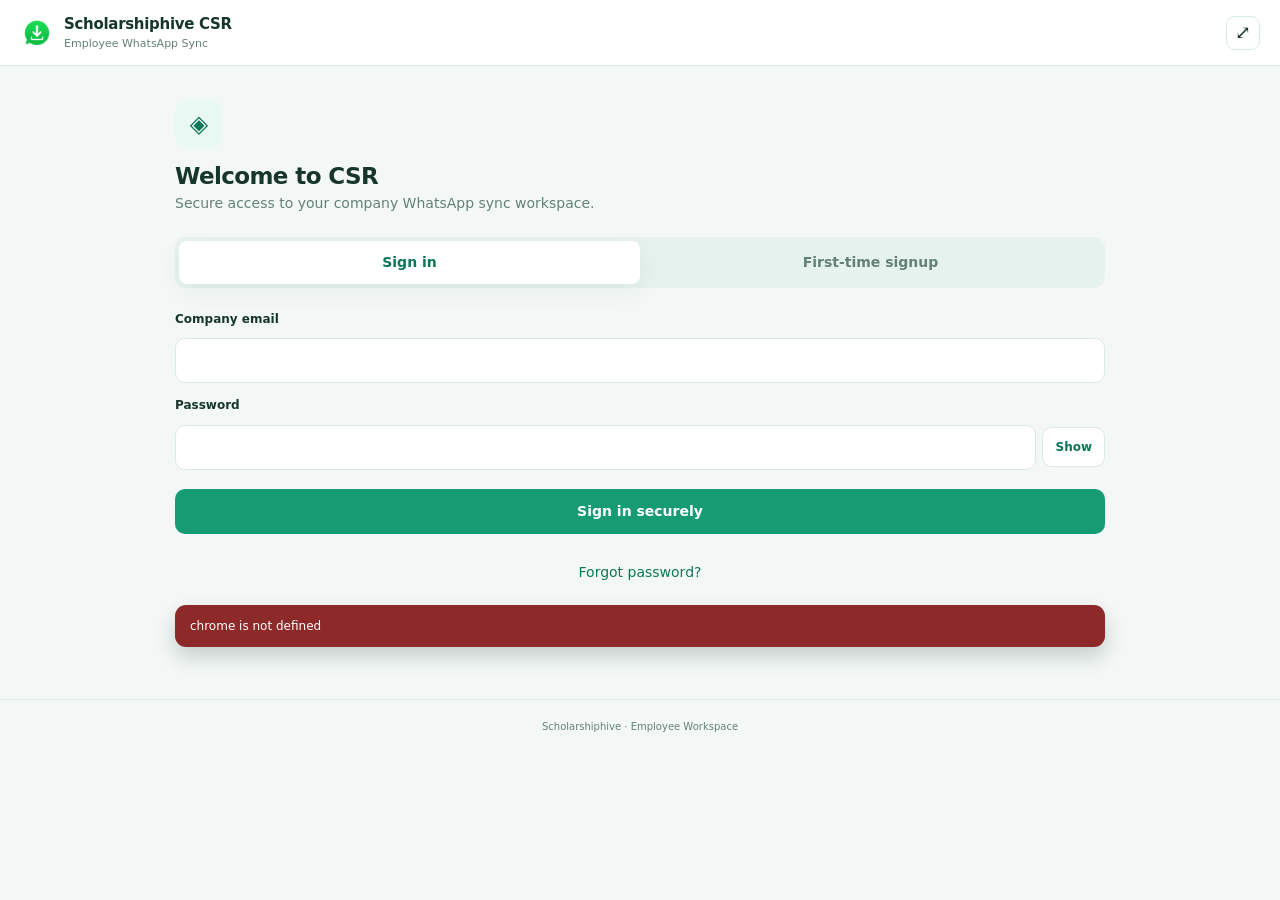
<file: extension/popup.html>
<!doctype html>
<html lang="en">
<head>
  <meta charset="utf-8"><meta name="viewport" content="width=device-width,initial-scale=1">
  <title>Scholarshiphive CSR — Employee</title>
  <link rel="stylesheet" href="ui.css">
</head>
<body>
  <header class="topbar">
    <div class="brand"><img src="icons/icon-48.png" alt="Scholarshiphive" width="34" height="34"><div><strong>Scholarshiphive CSR</strong><span>Employee WhatsApp Sync</span></div></div>
    <button id="fullpage" class="icon-btn" title="Open extension full page" aria-label="Open extension full page">⤢</button>
  </header>
  <main>
    <section id="auth" class="screen hidden">
      <div class="auth-heading"><div class="hero-icon">◈</div><h1>Welcome to CSR</h1><p class="muted">Secure access to your company WhatsApp sync workspace.</p></div>
      <div class="pill-tabs" role="tablist"><button id="mode-login" type="button" class="selected">Sign in</button><button id="mode-signup" type="button">First-time signup</button></div>
      <form id="login-form" class="stack">
        <label for="login-email">Company email</label><input id="login-email" type="email" autocomplete="username" required>
        <label for="login-password">Password</label><div class="pw-field"><input id="login-password" type="password" autocomplete="current-password" required><button type="button" id="login-eye" class="pw-eye" aria-label="Show password">Show</button></div>
        <button type="submit" class="primary">Sign in securely</button>
        <button type="button" id="forgot-link" class="subtle-btn">Forgot password?</button>
      </form>
      <form id="forgot-form" class="stack hidden">
        <label for="forgot-email">Company email</label><input id="forgot-email" type="email" autocomplete="username" required>
        <label for="forgot-password">New password (8+ characters)</label><div class="pw-field"><input id="forgot-password" type="password" minlength="8" autocomplete="new-password" required><button type="button" id="forgot-eye" class="pw-eye" aria-label="Show password">Show</button></div>
        <label for="forgot-confirm">Confirm new password</label><input id="forgot-confirm" type="password" minlength="8" autocomplete="new-password" required>
        <p class="hint">Your new password is submitted for admin approval. You can sign in with it only after an admin approves the change; your old password keeps working until then.</p>
        <button type="submit" class="primary">Request password change</button>
        <button type="button" id="forgot-back" class="subtle-btn">Back to sign in</button>
      </form>
      <form id="signup-form" class="stack hidden">
        <label for="sign-name">Full name</label><input id="sign-name" required minlength="2">
        <p class="hint">Your employee ID will be assigned automatically.</p>
        <label for="sign-email">Company email</label><input id="sign-email" type="email" required>
        <label for="sign-phone">Contact number (optional)</label><input id="sign-phone" placeholder="+92...">
        <label for="sign-wa">Company-authorized WhatsApp number</label><input id="sign-wa" required placeholder="+923001234567">
        <div class="two"><div><label for="sign-dept">Department</label><input id="sign-dept" value="Counseling"></div><div><label for="sign-designation">Designation</label><input id="sign-designation" value="Counselor"></div></div>
        <label for="sign-password">Create password (8+ characters)</label><div class="pw-field"><input id="sign-password" type="password" minlength="8" autocomplete="new-password" required><button type="button" id="sign-eye" class="pw-eye" aria-label="Show password">Show</button></div>
        <p class="hint">Company-authorized WhatsApp chats and accessible voice notes are synchronized periodically to the company workspace while Chrome and WhatsApp Web are available. Images/documents and call events are identified but their files/recordings are not saved. Confirmed unread chats are excluded. An admin must approve your registration.</p>
        <button type="submit" class="primary">Request account approval</button>
      </form>
    </section>
    <section id="workspace" class="screen hidden">
      <div class="identity"><div><h1 id="hello">My sync</h1><p id="identity-line" class="muted"></p></div><button id="logout" class="outline tiny" type="button">Log out</button></div>
      <h2>WhatsApp Sync</h2><p class="muted small">Your authorized conversations are saved securely to your company workspace.</p>
      <div class="metrics employee-metrics">
        <div class="metric"><span>Conversations</span><strong id="metric-chats">—</strong></div>
        <div class="metric"><span>Messages saved</span><strong id="metric-messages">—</strong></div>
        <div class="metric"><span>Unread excluded</span><strong id="metric-unread">—</strong></div>
      </div>
      <div class="card stack">
        <button id="sync-now" class="primary" type="button">Sync Chats</button>
        <button id="refresh-dashboard" class="outline" type="button">Refresh statistics</button>
        <p class="hint" id="sync-summary">Connect to WhatsApp Web in Chrome before synchronizing.</p>
      </div>
    </section>
    <div id="notice" class="notice hidden" role="status" aria-live="polite"></div>
  </main>
  <footer>Scholarshiphive · Employee Workspace</footer>
  <script src="ui.js" defer></script>
</body>
</html>
</file>
<file: extension/ui.css>
/* Continuation of the legacy emerald/soft-surface extension identity (WCE v1.8.25). */
:root{--green:#169b72;--green-dark:#0b7757;--tint:#e9f8f2;--surface:#fff;--bg:#f3f8f6;--ink:#16362c;--muted:#638177;--border:#dbeae4;--danger:#b13737;--shadow:0 8px 24px rgba(10,60,37,.055)}
*{box-sizing:border-box}html,body{min-height:100%;margin:0}body{min-width:360px;background:var(--bg);font:14px/1.52 system-ui,-apple-system,Segoe UI,sans-serif;color:var(--ink)}.topbar{height:66px;padding:14px 20px;display:flex;align-items:center;justify-content:space-between;background:var(--surface);border-bottom:1px solid var(--border)}.brand{display:flex;align-items:center;gap:10px}.brand div{display:flex;flex-direction:column}.brand strong{font-size:15px;letter-spacing:-.3px}.brand span{color:var(--muted);font-size:11px}main{max-width:1000px;margin:0 auto;padding:22px 20px 12px}.screen{max-width:1000px}.hidden{display:none!important}.hero-icon{width:48px;height:48px;background:var(--tint);color:var(--green-dark);display:grid;place-items:center;border-radius:14px;font-size:24px;margin:15px 0}.auth-heading{text-align:left}.auth-heading .hero-icon{margin-top:4px}.muted{color:var(--muted);margin:0 0 12px}.small{font-size:12px}.hint{font-size:12px;color:var(--muted);margin:2px 0 9px;line-height:1.55}.footnote{font-size:11px;color:var(--muted)}h1{font-size:23px;margin:0 0 4px;line-height:1.15;letter-spacing:-.6px}h2{font-size:17px;margin:2px 0 8px}h3{font-size:14px;margin:0 0 9px}label{display:block;font-weight:660;font-size:12px;margin:6px 0 3px}input,select{width:100%;padding:11px 12px;background:#fff;border:1px solid var(--border);border-radius:10px;outline-color:var(--green);color:var(--ink);font:inherit;min-width:0}input:focus,select:focus{border-color:var(--green)}button{cursor:pointer;border:1px solid transparent;transition:.15s ease;background:transparent;font:inherit;color:inherit}button:disabled{opacity:.55;cursor:not-allowed}.primary{padding:11px 15px;border-radius:10px;background:var(--green);font-weight:720;color:white}.primary:hover:not(:disabled){background:var(--green-dark)}.outline{padding:10px 12px;border:1px solid var(--border);background:white;border-radius:10px;color:var(--green-dark);font-weight:650}.outline:hover:not(:disabled){border-color:var(--green);background:var(--tint)}.tiny{font-size:12px;padding:7px 10px}.icon-btn{border:1px solid var(--border);border-radius:9px;width:34px;height:34px;font-size:19px;background:#fff}.subtle-btn{width:100%;padding:10px;color:var(--green-dark);margin:10px 0}.stack{display:flex;flex-direction:column;gap:7px}.stack>.primary{margin-top:12px}.two{display:grid;grid-template-columns:1fr 1fr;gap:10px}.pill-tabs{display:flex;padding:4px;background:#e6f2ed;border-radius:11px;margin:22px 0 16px}.pill-tabs button{flex:1;padding:10px;border-radius:8px;color:var(--muted);font-weight:650}.pill-tabs .selected{color:var(--green-dark);background:white;box-shadow:var(--shadow)}.identity{display:flex;justify-content:space-between;align-items:start;gap:12px;margin:0 0 18px}.identity h1{font-size:22px}.menu{display:flex;gap:5px;overflow-x:auto;padding:0 0 11px;border-bottom:1px solid var(--border);margin:0 0 18px;scrollbar-width:thin}.menu button{white-space:nowrap;border-radius:9px;padding:8px 10px;font-size:12px;color:var(--muted);font-weight:660}.menu .selected{background:var(--tint);color:var(--green-dark)}.row{display:flex;align-items:center;gap:8px}.space{justify-content:space-between}.metrics{display:grid;grid-template-columns:repeat(2,minmax(0,1fr));gap:11px;margin:15px 0}.metric{border:1px solid var(--border);border-radius:13px;background:white;padding:15px;box-shadow:var(--shadow);display:flex;flex-direction:column;gap:7px}.metric span{font-size:11px;color:var(--muted);font-weight:570}.metric strong{font-size:26px;line-height:1.1;letter-spacing:-.6px}.card{border:1px solid var(--border);border-radius:13px;background:white;padding:15px;margin:12px 0;box-shadow:var(--shadow)}.card .primary,.card .outline{width:100%;margin-top:6px}.status{border-radius:30px;padding:3px 9px;font-size:11px;font-weight:680}.neutral{background:#ecf1ef;color:#5e7770}.good{background:#e5f7ef;color:#14744b}.bad{background:#ffebeb;color:var(--danger)}.list{display:flex;flex-direction:column;gap:9px;margin:13px 0}.list-row{background:white;border-radius:12px;border:1px solid var(--border);padding:12px;display:flex;flex-wrap:wrap;align-items:center;justify-content:space-between;gap:8px}.list-row strong{font-size:12px}.list-row .detail{font-size:11px;color:var(--muted);overflow-wrap:anywhere}.list-row button{padding:6px 8px;font-size:11px;color:var(--green-dark);border:1px solid var(--border);border-radius:8px}.list-row .mini-actions{display:flex;gap:4px;flex-wrap:wrap}.notice{position:sticky;bottom:8px;z-index:5;background:#163a2e;color:white;border-radius:11px;padding:12px 15px;box-shadow:0 10px 20px #0a201e30;font-size:12px;white-space:pre-wrap}.notice.error{background:#8d2929}.empty{font-size:12px;padding:12px;border:1px dashed var(--border);border-radius:10px;background:white;color:var(--muted)}.chatbot{min-height:155px;max-height:340px;overflow:auto;display:flex;flex-direction:column;gap:10px;background:var(--bg);padding:11px;border-radius:10px;border:1px solid var(--border)}.bot-msg,.user-msg{font-size:12px;padding:10px;border-radius:12px;line-height:1.55;white-space:pre-wrap;max-width:93%;overflow-wrap:anywhere}.bot-msg{align-self:flex-start;background:white;border:1px solid var(--border)}.user-msg{align-self:flex-end;background:var(--tint);color:var(--green-dark)}.send{width:auto!important;margin:0!important}.check{display:flex;gap:7px;align-items:start;line-height:1.4}.check input{width:16px;flex-shrink:0;margin:2px 0}.tab-content{padding-bottom:5px}footer{text-align:center;padding:19px 8px;color:var(--muted);font-size:10px;border-top:1px solid var(--border);margin-top:22px}@media(min-width:740px){main{padding:30px 35px}.metrics{grid-template-columns:repeat(4,1fr)}.menu button{padding:10px 15px;font-size:13px}}
/* Preserve legacy emerald typography and surfaces; three compact employee stats. */
.employee-metrics{grid-template-columns:repeat(3,minmax(0,1fr))}
.employee-metrics .metric{padding:12px 10px;min-height:98px}
.employee-metrics .metric strong{font-size:23px}
.employee-metrics .metric span{font-size:10px;line-height:1.25}
@media(max-width:400px){.employee-metrics{gap:6px}.employee-metrics .metric{padding:10px 7px}}
.pw-field{display:flex;gap:6px;align-items:center}
.pw-field input{flex:1;width:auto}
.pw-eye{flex:0 0 auto;padding:10px 12px;border:1px solid var(--border);border-radius:10px;background:#fff;color:var(--green-dark);font-weight:650;font-size:12px}
.pw-eye:hover{border-color:var(--green);background:var(--tint)}
</file>
